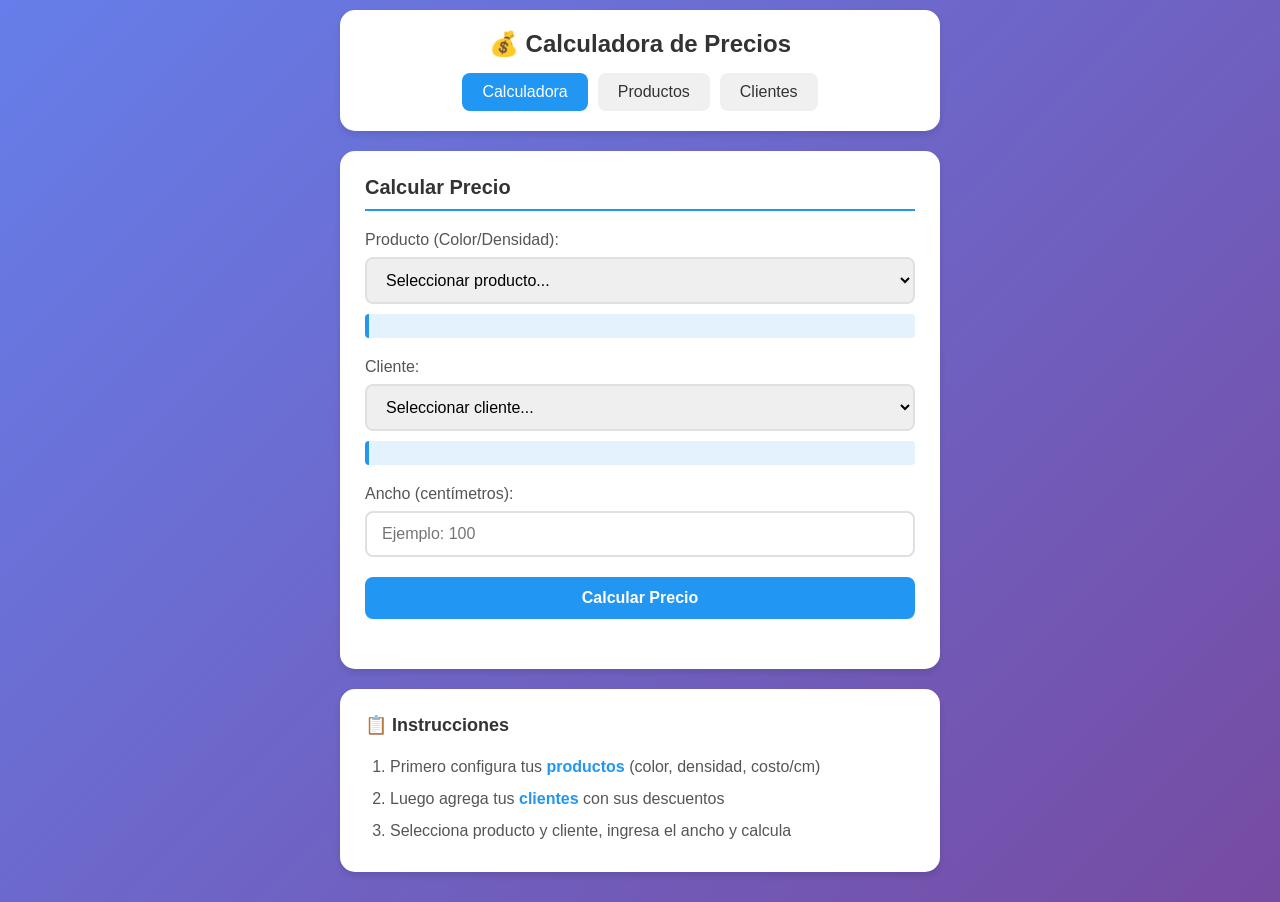
<file: index.html>
<!DOCTYPE html>
<html lang="es">
<head>
    <meta charset="UTF-8">
    <meta name="viewport" content="width=device-width, initial-scale=1.0">
    <meta name="theme-color" content="#2196F3">
    <title>Calculadora de Precios</title>
    <link rel="manifest" href="manifest.json">
    <link rel="stylesheet" href="styles.css">
</head>
<body>
    <div class="container">
        <header>
            <h1>💰 Calculadora de Precios</h1>
            <nav>
                <a href="index.html" class="active">Calculadora</a>
                <a href="productos.html">Productos</a>
                <a href="clientes.html">Clientes</a>
            </nav>
        </header>

        <main>
            <div class="card">
                <h2>Calcular Precio</h2>

                <div class="form-group">
                    <label for="producto">Producto (Color/Densidad):</label>
                    <select id="producto" class="input">
                        <option value="">Seleccionar producto...</option>
                    </select>
                    <div id="productoInfo" class="info-box"></div>
                </div>

                <div class="form-group">
                    <label for="cliente">Cliente:</label>
                    <select id="cliente" class="input">
                        <option value="">Seleccionar cliente...</option>
                    </select>
                    <div id="clienteInfo" class="info-box"></div>
                </div>

                <div class="form-group">
                    <label for="ancho">Ancho (centímetros):</label>
                    <input type="number" id="ancho" class="input" placeholder="Ejemplo: 100" min="0" step="0.01">
                </div>

                <button onclick="calcularPrecio()" class="btn btn-primary">Calcular Precio</button>

                <div id="resultado" class="resultado"></div>
            </div>

            <div class="card instrucciones">
                <h3>📋 Instrucciones</h3>
                <ol>
                    <li>Primero configura tus <a href="productos.html">productos</a> (color, densidad, costo/cm)</li>
                    <li>Luego agrega tus <a href="clientes.html">clientes</a> con sus descuentos</li>
                    <li>Selecciona producto y cliente, ingresa el ancho y calcula</li>
                </ol>
            </div>
        </main>
    </div>

    <script src="app.js"></script>
    <script>
        // Cargar listas al iniciar
        window.addEventListener('load', () => {
            cargarProductosSelect();
            cargarClientesSelect();
            registrarServiceWorker();
        });

        function cargarProductosSelect() {
            const productos = obtenerProductos();
            const select = document.getElementById('producto');
            select.innerHTML = '<option value="">Seleccionar producto...</option>';

            productos.forEach((prod, index) => {
                const option = document.createElement('option');
                option.value = index;
                option.textContent = `${prod.color} - ${prod.densidad}`;
                select.appendChild(option);
            });
        }

        function cargarClientesSelect() {
            const clientes = obtenerClientes();
            const select = document.getElementById('cliente');
            select.innerHTML = '<option value="">Seleccionar cliente...</option>';

            clientes.forEach((cli, index) => {
                const option = document.createElement('option');
                option.value = index;
                option.textContent = cli.nombre;
                select.appendChild(option);
            });
        }

        // Mostrar info del producto seleccionado
        document.getElementById('producto').addEventListener('change', function() {
            const index = this.value;
            const infoDiv = document.getElementById('productoInfo');

            if (index === '') {
                infoDiv.innerHTML = '';
                return;
            }

            const productos = obtenerProductos();
            const prod = productos[index];
            infoDiv.innerHTML = `
                <strong>Color:</strong> ${prod.color}<br>
                <strong>Densidad:</strong> ${prod.densidad}<br>
                <strong>Costo/cm:</strong> $${parseFloat(prod.costoPorCm).toFixed(2)}
            `;
        });

        // Mostrar info del cliente seleccionado
        document.getElementById('cliente').addEventListener('change', function() {
            const index = this.value;
            const infoDiv = document.getElementById('clienteInfo');

            if (index === '') {
                infoDiv.innerHTML = '';
                return;
            }

            const clientes = obtenerClientes();
            const cli = clientes[index];
            infoDiv.innerHTML = `
                <strong>Cliente:</strong> ${cli.nombre}<br>
                <strong>Descuento:</strong> ${parseFloat(cli.descuento).toFixed(1)}%
            `;
        });

        function calcularPrecio() {
            const productoIndex = document.getElementById('producto').value;
            const clienteIndex = document.getElementById('cliente').value;
            const ancho = parseFloat(document.getElementById('ancho').value);
            const resultadoDiv = document.getElementById('resultado');

            // Validaciones
            if (productoIndex === '') {
                resultadoDiv.innerHTML = '<div class="error">⚠️ Selecciona un producto</div>';
                return;
            }
            if (clienteIndex === '') {
                resultadoDiv.innerHTML = '<div class="error">⚠️ Selecciona un cliente</div>';
                return;
            }
            if (!ancho || ancho <= 0) {
                resultadoDiv.innerHTML = '<div class="error">⚠️ Ingresa un ancho válido</div>';
                return;
            }

            // Obtener datos
            const productos = obtenerProductos();
            const clientes = obtenerClientes();
            const producto = productos[productoIndex];
            const cliente = clientes[clienteIndex];

            // Calcular precio
            const costoPorCm = parseFloat(producto.costoPorCm);
            const descuento = parseFloat(cliente.descuento) / 100;
            const precioBase = ancho * costoPorCm;
            const precioFinal = precioBase * (1 - descuento);
            const montoDescuento = precioBase - precioFinal;

            // Mostrar resultado
            resultadoDiv.innerHTML = `
                <div class="success">
                    <h3>✅ Precio Calculado</h3>
                    <div class="detalle">
                        <p><strong>Producto:</strong> ${producto.color} - ${producto.densidad}</p>
                        <p><strong>Cliente:</strong> ${cliente.nombre}</p>
                        <p><strong>Ancho:</strong> ${ancho} cm</p>
                        <hr>
                        <p><strong>Precio base:</strong> $${precioBase.toFixed(2)}</p>
                        <p><strong>Descuento (${cliente.descuento}%):</strong> -$${montoDescuento.toFixed(2)}</p>
                        <hr>
                        <p class="precio-final">💵 <strong>PRECIO FINAL:</strong> $${precioFinal.toFixed(2)}</p>
                    </div>
                </div>
            `;
        }

        function registrarServiceWorker() {
            if ('serviceWorker' in navigator && location.protocol === 'https:') {
                navigator.serviceWorker.register('service-worker.js')
                    .then(() => console.log('Service Worker registrado'))
                    .catch(err => console.log('Error al registrar Service Worker:', err));
            } else {
                console.log('App cargada correctamente');
            }
        }
    </script>
</body>
</html>
</file>
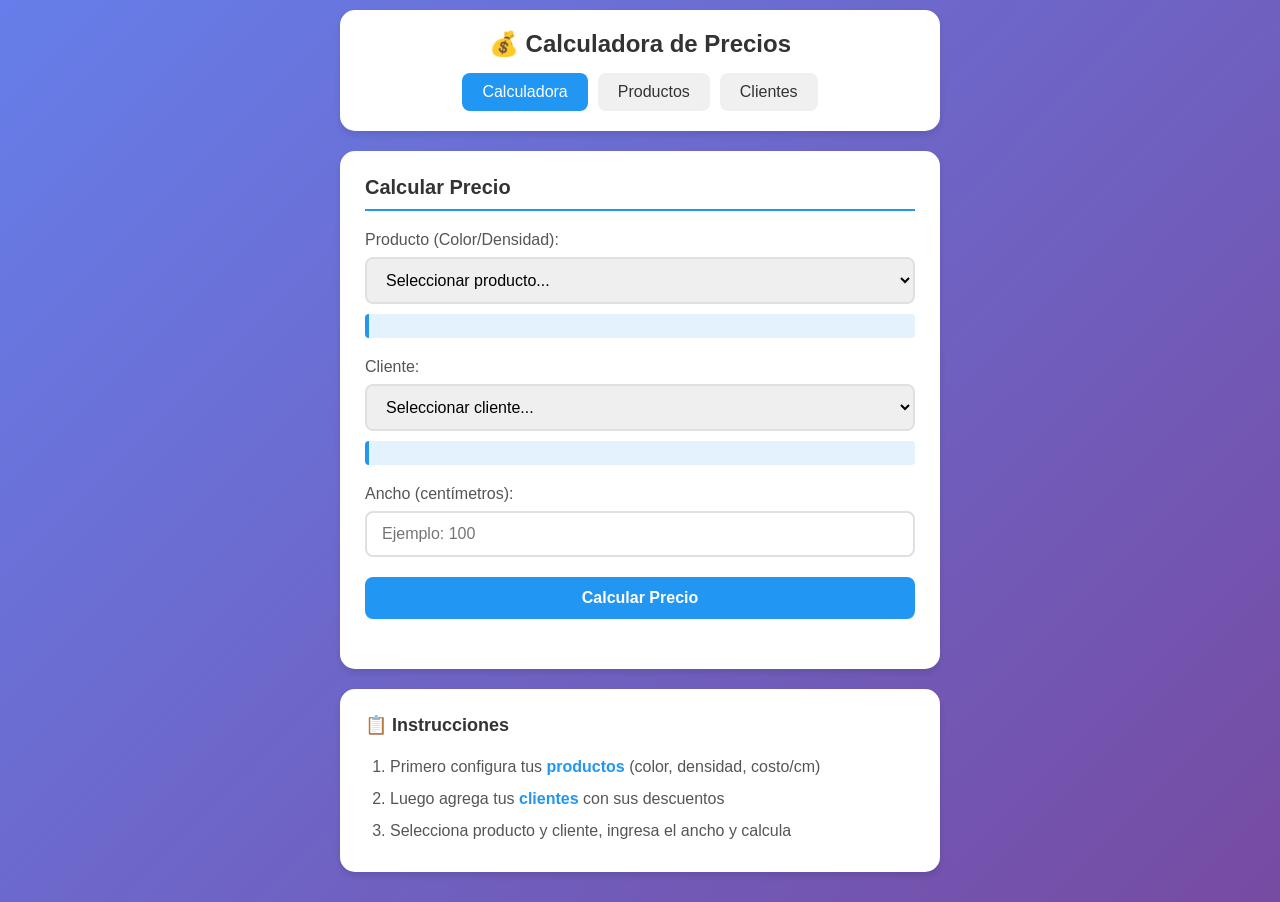
<file: calculadora-precios/index.html>
<!DOCTYPE html>
<html lang="es">
<head>
    <meta charset="UTF-8">
    <meta name="viewport" content="width=device-width, initial-scale=1.0">
    <meta name="theme-color" content="#2196F3">
    <title>Calculadora de Precios</title>
    <link rel="manifest" href="/manifest.json">
    <link rel="stylesheet" href="styles.css">
</head>
<body>
    <div class="container">
        <header>
            <h1>💰 Calculadora de Precios</h1>
            <nav>
                <a href="index.html" class="active">Calculadora</a>
                <a href="productos.html">Productos</a>
                <a href="clientes.html">Clientes</a>
            </nav>
        </header>

        <main>
            <div class="card">
                <h2>Calcular Precio</h2>

                <div class="form-group">
                    <label for="producto">Producto (Color/Densidad):</label>
                    <select id="producto" class="input">
                        <option value="">Seleccionar producto...</option>
                    </select>
                    <div id="productoInfo" class="info-box"></div>
                </div>

                <div class="form-group">
                    <label for="cliente">Cliente:</label>
                    <select id="cliente" class="input">
                        <option value="">Seleccionar cliente...</option>
                    </select>
                    <div id="clienteInfo" class="info-box"></div>
                </div>

                <div class="form-group">
                    <label for="ancho">Ancho (centímetros):</label>
                    <input type="number" id="ancho" class="input" placeholder="Ejemplo: 100" min="0" step="0.01">
                </div>

                <button onclick="calcularPrecio()" class="btn btn-primary">Calcular Precio</button>

                <div id="resultado" class="resultado"></div>
            </div>

            <div class="card instrucciones">
                <h3>📋 Instrucciones</h3>
                <ol>
                    <li>Primero configura tus <a href="productos.html">productos</a> (color, densidad, costo/cm)</li>
                    <li>Luego agrega tus <a href="clientes.html">clientes</a> con sus descuentos</li>
                    <li>Selecciona producto y cliente, ingresa el ancho y calcula</li>
                </ol>
            </div>
        </main>
    </div>

    <script src="app.js"></script>
    <script>
        // Cargar listas al iniciar
        window.addEventListener('load', () => {
            cargarProductosSelect();
            cargarClientesSelect();
            registrarServiceWorker();
        });

        function cargarProductosSelect() {
            const productos = obtenerProductos();
            const select = document.getElementById('producto');
            select.innerHTML = '<option value="">Seleccionar producto...</option>';

            productos.forEach((prod, index) => {
                const option = document.createElement('option');
                option.value = index;
                option.textContent = `${prod.color} - ${prod.densidad}`;
                select.appendChild(option);
            });
        }

        function cargarClientesSelect() {
            const clientes = obtenerClientes();
            const select = document.getElementById('cliente');
            select.innerHTML = '<option value="">Seleccionar cliente...</option>';

            clientes.forEach((cli, index) => {
                const option = document.createElement('option');
                option.value = index;
                option.textContent = cli.nombre;
                select.appendChild(option);
            });
        }

        // Mostrar info del producto seleccionado
        document.getElementById('producto').addEventListener('change', function() {
            const index = this.value;
            const infoDiv = document.getElementById('productoInfo');

            if (index === '') {
                infoDiv.innerHTML = '';
                return;
            }

            const productos = obtenerProductos();
            const prod = productos[index];
            infoDiv.innerHTML = `
                <strong>Color:</strong> ${prod.color}<br>
                <strong>Densidad:</strong> ${prod.densidad}<br>
                <strong>Costo/cm:</strong> $${parseFloat(prod.costoPorCm).toFixed(2)}
            `;
        });

        // Mostrar info del cliente seleccionado
        document.getElementById('cliente').addEventListener('change', function() {
            const index = this.value;
            const infoDiv = document.getElementById('clienteInfo');

            if (index === '') {
                infoDiv.innerHTML = '';
                return;
            }

            const clientes = obtenerClientes();
            const cli = clientes[index];
            infoDiv.innerHTML = `
                <strong>Cliente:</strong> ${cli.nombre}<br>
                <strong>Descuento:</strong> ${parseFloat(cli.descuento).toFixed(1)}%
            `;
        });

        function calcularPrecio() {
            const productoIndex = document.getElementById('producto').value;
            const clienteIndex = document.getElementById('cliente').value;
            const ancho = parseFloat(document.getElementById('ancho').value);
            const resultadoDiv = document.getElementById('resultado');

            // Validaciones
            if (productoIndex === '') {
                resultadoDiv.innerHTML = '<div class="error">⚠️ Selecciona un producto</div>';
                return;
            }
            if (clienteIndex === '') {
                resultadoDiv.innerHTML = '<div class="error">⚠️ Selecciona un cliente</div>';
                return;
            }
            if (!ancho || ancho <= 0) {
                resultadoDiv.innerHTML = '<div class="error">⚠️ Ingresa un ancho válido</div>';
                return;
            }

            // Obtener datos
            const productos = obtenerProductos();
            const clientes = obtenerClientes();
            const producto = productos[productoIndex];
            const cliente = clientes[clienteIndex];

            // Calcular precio
            const costoPorCm = parseFloat(producto.costoPorCm);
            const descuento = parseFloat(cliente.descuento) / 100;
            const precioBase = ancho * costoPorCm;
            const precioFinal = precioBase * (1 - descuento);
            const montoDescuento = precioBase - precioFinal;

            // Mostrar resultado
            resultadoDiv.innerHTML = `
                <div class="success">
                    <h3>✅ Precio Calculado</h3>
                    <div class="detalle">
                        <p><strong>Producto:</strong> ${producto.color} - ${producto.densidad}</p>
                        <p><strong>Cliente:</strong> ${cliente.nombre}</p>
                        <p><strong>Ancho:</strong> ${ancho} cm</p>
                        <hr>
                        <p><strong>Precio base:</strong> $${precioBase.toFixed(2)}</p>
                        <p><strong>Descuento (${cliente.descuento}%):</strong> -$${montoDescuento.toFixed(2)}</p>
                        <hr>
                        <p class="precio-final">💵 <strong>PRECIO FINAL:</strong> $${precioFinal.toFixed(2)}</p>
                    </div>
                </div>
            `;
        }

        function registrarServiceWorker() {
            if ('serviceWorker' in navigator && location.protocol === 'https:') {
                navigator.serviceWorker.register('/service-worker.js')
                    .then(() => console.log('Service Worker registrado'))
                    .catch(err => console.log('Error al registrar Service Worker:', err));
            } else {
                console.log('App cargada correctamente');
            }
        }
    </script>
</body>
</html>
</file>
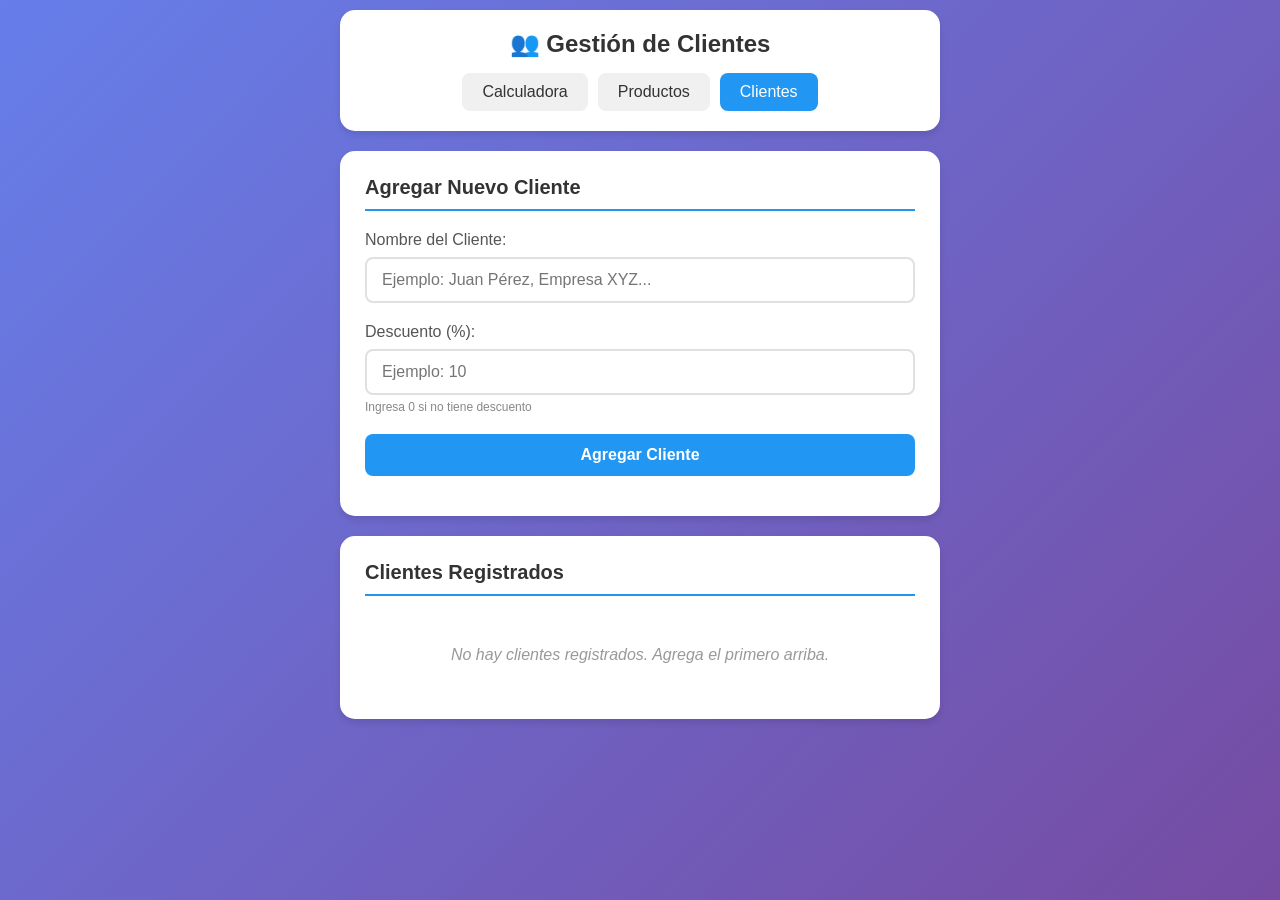
<file: clientes.html>
<!DOCTYPE html>
<html lang="es">
<head>
    <meta charset="UTF-8">
    <meta name="viewport" content="width=device-width, initial-scale=1.0">
    <meta name="theme-color" content="#2196F3">
    <title>Clientes - Calculadora de Precios</title>
    <link rel="manifest" href="manifest.json">
    <link rel="stylesheet" href="styles.css">
</head>
<body>
    <div class="container">
        <header>
            <h1>👥 Gestión de Clientes</h1>
            <nav>
                <a href="index.html">Calculadora</a>
                <a href="productos.html">Productos</a>
                <a href="clientes.html" class="active">Clientes</a>
            </nav>
        </header>

        <main>
            <div class="card">
                <h2>Agregar Nuevo Cliente</h2>

                <div class="form-group">
                    <label for="nombre">Nombre del Cliente:</label>
                    <input type="text" id="nombre" class="input" placeholder="Ejemplo: Juan Pérez, Empresa XYZ...">
                </div>

                <div class="form-group">
                    <label for="descuento">Descuento (%):</label>
                    <input type="number" id="descuento" class="input" placeholder="Ejemplo: 10" min="0" max="100" step="0.1">
                    <small>Ingresa 0 si no tiene descuento</small>
                </div>

                <button onclick="agregarCliente()" class="btn btn-primary">Agregar Cliente</button>
                <div id="mensaje"></div>
            </div>

            <div class="card">
                <h2>Clientes Registrados</h2>
                <div id="listaClientes"></div>
            </div>
        </main>
    </div>

    <script src="app.js"></script>
    <script>
        window.addEventListener('load', mostrarClientes);

        function agregarCliente() {
            const nombre = document.getElementById('nombre').value.trim();
            const descuento = document.getElementById('descuento').value;
            const mensajeDiv = document.getElementById('mensaje');

            // Validaciones
            if (!nombre) {
                mensajeDiv.innerHTML = '<div class="error">⚠️ Ingresa el nombre del cliente</div>';
                return;
            }
            if (descuento === '' || parseFloat(descuento) < 0 || parseFloat(descuento) > 100) {
                mensajeDiv.innerHTML = '<div class="error">⚠️ Ingresa un descuento válido (0-100)</div>';
                return;
            }

            // Guardar cliente
            const clientes = obtenerClientes();
            clientes.push({
                nombre: nombre,
                descuento: descuento
            });
            guardarClientes(clientes);

            // Limpiar formulario
            document.getElementById('nombre').value = '';
            document.getElementById('descuento').value = '';

            mensajeDiv.innerHTML = '<div class="success">✅ Cliente agregado exitosamente</div>';
            setTimeout(() => mensajeDiv.innerHTML = '', 3000);

            mostrarClientes();
        }

        function mostrarClientes() {
            const clientes = obtenerClientes();
            const lista = document.getElementById('listaClientes');

            if (clientes.length === 0) {
                lista.innerHTML = '<p class="empty">No hay clientes registrados. Agrega el primero arriba.</p>';
                return;
            }

            let html = '<div class="tabla">';
            clientes.forEach((cli, index) => {
                html += `
                    <div class="tabla-item">
                        <div class="tabla-info">
                            <strong>${cli.nombre}</strong><br>
                            <span class="descuento">Descuento: ${parseFloat(cli.descuento).toFixed(1)}%</span>
                        </div>
                        <button onclick="eliminarCliente(${index})" class="btn btn-danger btn-small">Eliminar</button>
                    </div>
                `;
            });
            html += '</div>';
            lista.innerHTML = html;
        }

        function eliminarCliente(index) {
            if (confirm('¿Estás seguro de eliminar este cliente?')) {
                const clientes = obtenerClientes();
                clientes.splice(index, 1);
                guardarClientes(clientes);
                mostrarClientes();
            }
        }
    </script>
</body>
</html>
</file>
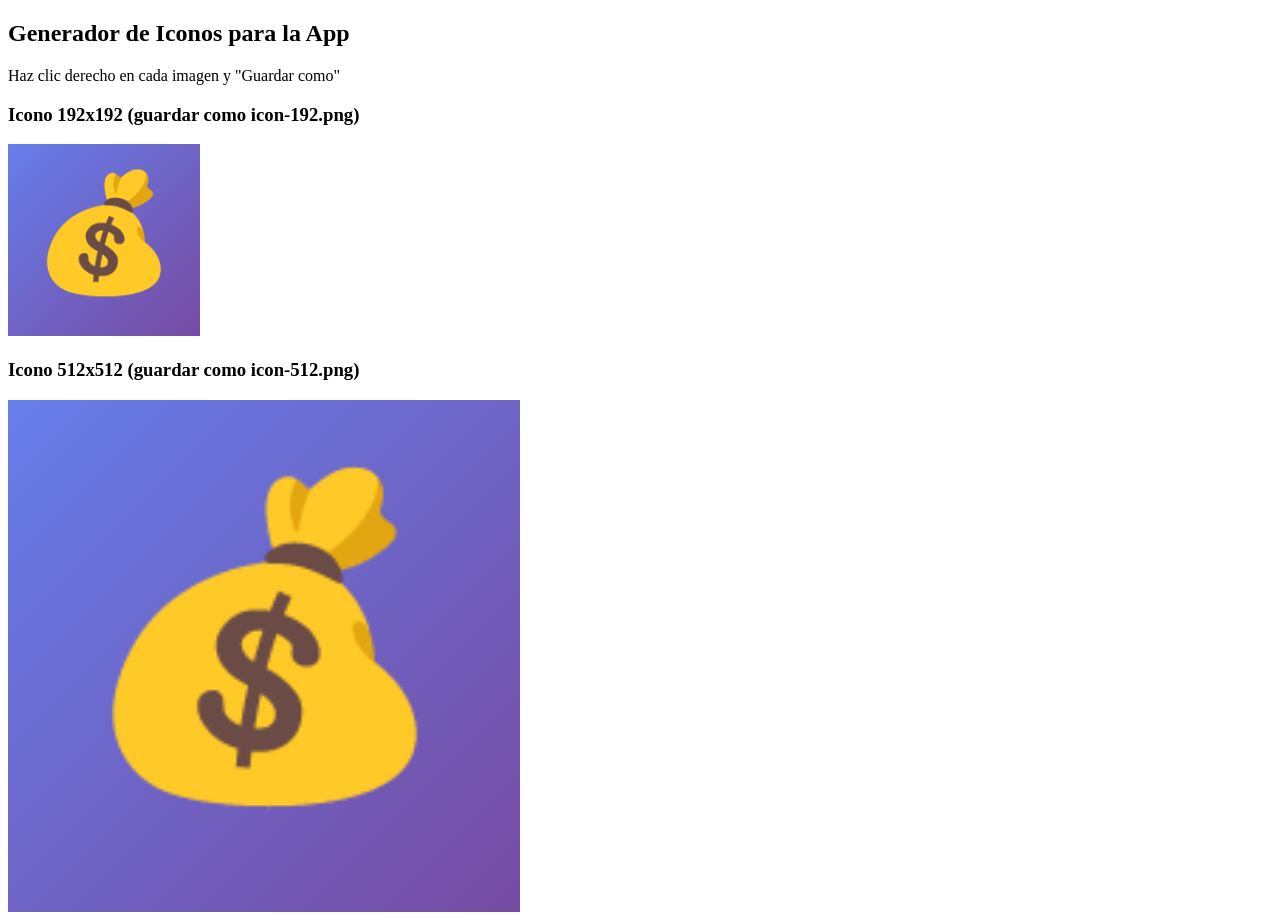
<file: crear-iconos.html>
<!DOCTYPE html>
<html>
<head>
    <title>Generar Iconos</title>
</head>
<body>
    <h2>Generador de Iconos para la App</h2>
    <p>Haz clic derecho en cada imagen y "Guardar como"</p>
    
    <h3>Icono 192x192 (guardar como icon-192.png)</h3>
    <canvas id="icon192" width="192" height="192"></canvas>
    
    <h3>Icono 512x512 (guardar como icon-512.png)</h3>
    <canvas id="icon512" width="512" height="512"></canvas>

    <script>
        function crearIcono(canvasId, size) {
            const canvas = document.getElementById(canvasId);
            const ctx = canvas.getContext('2d');
            
            // Fondo con gradiente
            const gradient = ctx.createLinearGradient(0, 0, size, size);
            gradient.addColorStop(0, '#667eea');
            gradient.addColorStop(1, '#764ba2');
            ctx.fillStyle = gradient;
            ctx.fillRect(0, 0, size, size);
            
            // Símbolo de calculadora
            ctx.fillStyle = 'white';
            ctx.font = `bold ${size * 0.6}px Arial`;
            ctx.textAlign = 'center';
            ctx.textBaseline = 'middle';
            ctx.fillText('💰', size / 2, size / 2);
        }
        
        crearIcono('icon192', 192);
        crearIcono('icon512', 512);
        
        // Convertir a imágenes descargables
        document.getElementById('icon192').addEventListener('click', function() {
            const link = document.createElement('a');
            link.download = 'icon-192.png';
            link.href = this.toDataURL();
            link.click();
        });
        
        document.getElementById('icon512').addEventListener('click', function() {
            const link = document.createElement('a');
            link.download = 'icon-512.png';
            link.href = this.toDataURL();
            link.click();
        });
    </script>
</body>
</html>
</file>
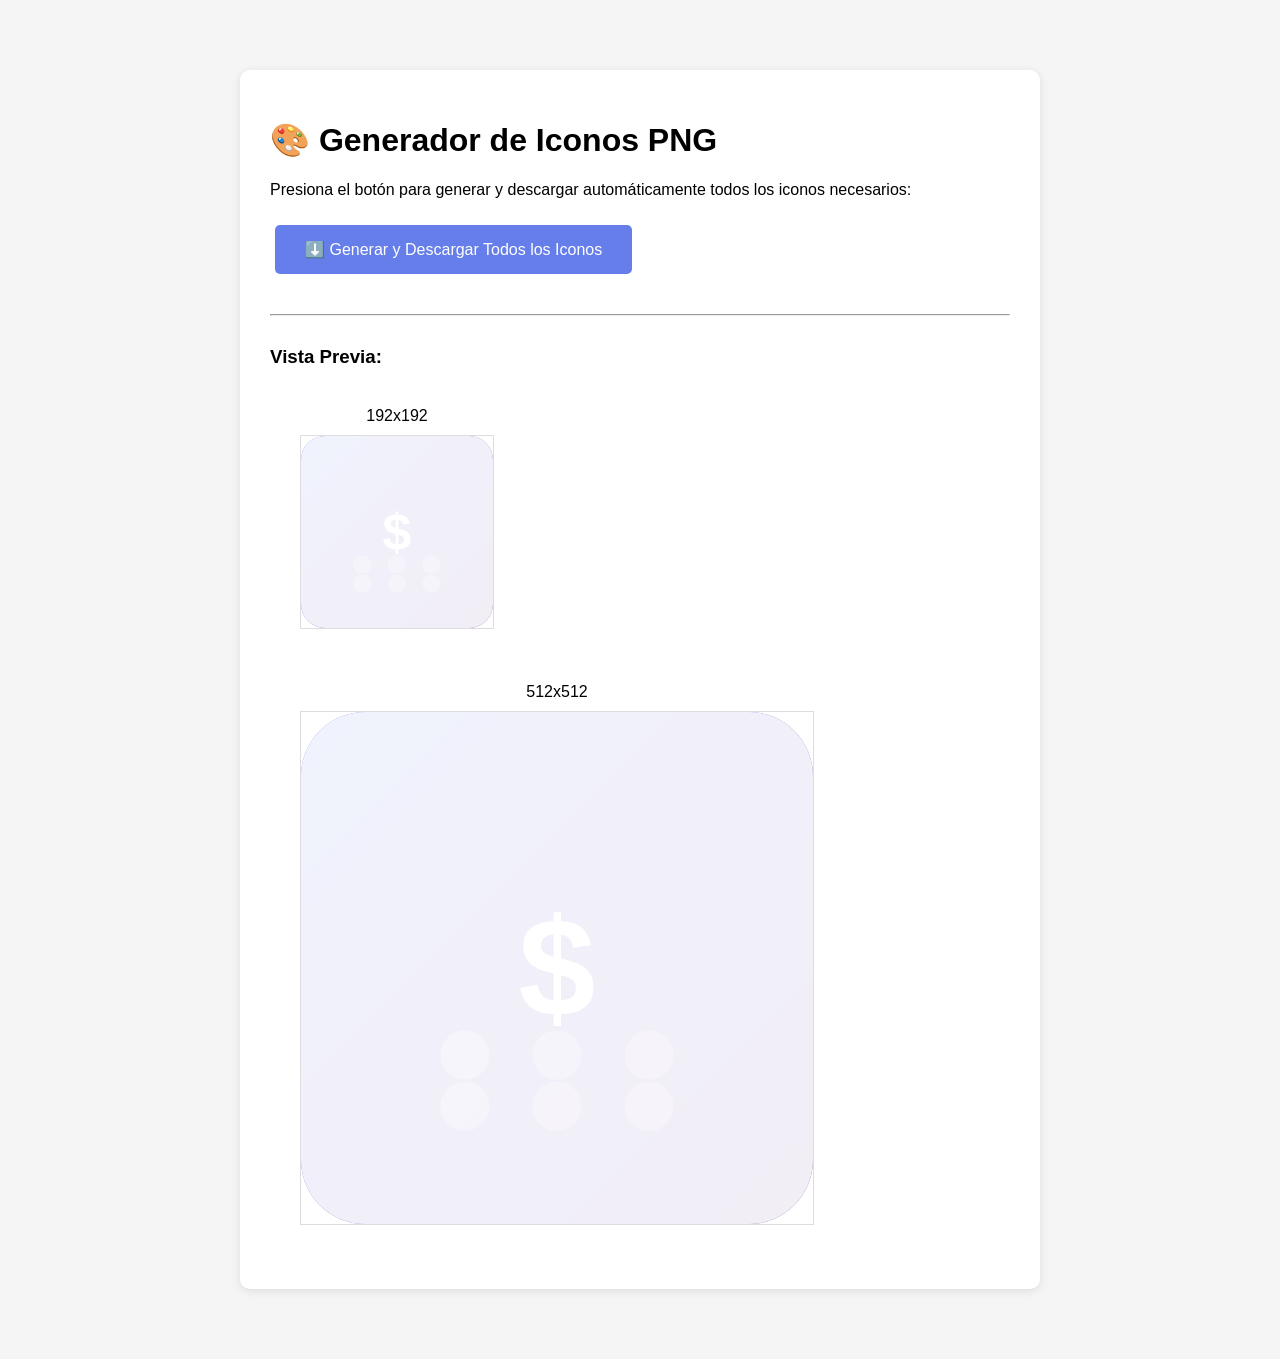
<file: generar-iconos.html>
<!DOCTYPE html>
<html lang="es">
<head>
    <meta charset="UTF-8">
    <meta name="viewport" content="width=device-width, initial-scale=1.0">
    <title>Generar Iconos PNG</title>
    <style>
        body {
            font-family: Arial, sans-serif;
            max-width: 800px;
            margin: 50px auto;
            padding: 20px;
            background: #f5f5f5;
        }
        .container {
            background: white;
            padding: 30px;
            border-radius: 10px;
            box-shadow: 0 2px 10px rgba(0,0,0,0.1);
        }
        button {
            background: #667eea;
            color: white;
            border: none;
            padding: 15px 30px;
            font-size: 16px;
            border-radius: 5px;
            cursor: pointer;
            margin: 10px 5px;
        }
        button:hover {
            background: #764ba2;
        }
        .preview {
            display: inline-block;
            margin: 20px;
            text-align: center;
        }
        canvas {
            border: 1px solid #ddd;
            margin: 10px;
        }
        .success {
            background: #4caf50;
            color: white;
            padding: 15px;
            border-radius: 5px;
            margin: 20px 0;
            display: none;
        }
    </style>
</head>
<body>
    <div class="container">
        <h1>🎨 Generador de Iconos PNG</h1>
        <p>Presiona el botón para generar y descargar automáticamente todos los iconos necesarios:</p>

        <button onclick="generarYDescargarTodo()">⬇️ Generar y Descargar Todos los Iconos</button>

        <div id="success" class="success">
            ✅ ¡Iconos generados y descargados correctamente!<br>
            Revisa tu carpeta de Descargas.
        </div>

        <hr style="margin: 30px 0;">

        <h3>Vista Previa:</h3>
        <div class="preview">
            <div>192x192</div>
            <canvas id="icon192" width="192" height="192"></canvas>
        </div>
        <div class="preview">
            <div>512x512</div>
            <canvas id="icon512" width="512" height="512"></canvas>
        </div>
    </div>

    <script>
        function crearIcono(canvasId, size) {
            const canvas = document.getElementById(canvasId);
            const ctx = canvas.getContext('2d');

            // Fondo con gradiente
            const gradient = ctx.createLinearGradient(0, 0, size, size);
            gradient.addColorStop(0, '#667eea');
            gradient.addColorStop(1, '#764ba2');
            ctx.fillStyle = gradient;
            ctx.fillRect(0, 0, size, size);

            // Bordes redondeados (simulado con recorte)
            ctx.globalCompositeOperation = 'destination-in';
            ctx.beginPath();
            ctx.roundRect(0, 0, size, size, size * 0.125);
            ctx.fill();
            ctx.globalCompositeOperation = 'source-over';

            // Símbolo de calculadora - Pantalla
            ctx.fillStyle = 'rgba(255, 255, 255, 0.9)';
            const pantallaWidth = size * 0.47;
            const pantallaHeight = size * 0.12;
            const pantallaX = (size - pantallaWidth) / 2;
            const pantallaY = size * 0.2;
            ctx.roundRect(pantallaX, pantallaY, pantallaWidth, pantallaHeight, size * 0.015);
            ctx.fill();

            // Símbolo de dinero
            ctx.fillStyle = 'white';
            ctx.font = `bold ${size * 0.27}px Arial, sans-serif`;
            ctx.textAlign = 'center';
            ctx.textBaseline = 'middle';
            ctx.fillText('$', size / 2, size * 0.52);

            // Botones de calculadora
            const botonRadius = size * 0.048;
            const botonY1 = size * 0.67;
            const botonY2 = size * 0.77;

            ctx.fillStyle = 'rgba(255, 255, 255, 0.3)';

            // Fila 1
            ctx.beginPath();
            ctx.arc(size * 0.32, botonY1, botonRadius, 0, Math.PI * 2);
            ctx.fill();

            ctx.beginPath();
            ctx.arc(size * 0.5, botonY1, botonRadius, 0, Math.PI * 2);
            ctx.fill();

            ctx.beginPath();
            ctx.arc(size * 0.68, botonY1, botonRadius, 0, Math.PI * 2);
            ctx.fill();

            // Fila 2
            ctx.beginPath();
            ctx.arc(size * 0.32, botonY2, botonRadius, 0, Math.PI * 2);
            ctx.fill();

            ctx.beginPath();
            ctx.arc(size * 0.5, botonY2, botonRadius, 0, Math.PI * 2);
            ctx.fill();

            ctx.beginPath();
            ctx.arc(size * 0.68, botonY2, botonRadius, 0, Math.PI * 2);
            ctx.fill();

            return canvas;
        }

        // Polyfill para roundRect si no existe
        if (!CanvasRenderingContext2D.prototype.roundRect) {
            CanvasRenderingContext2D.prototype.roundRect = function(x, y, width, height, radius) {
                this.beginPath();
                this.moveTo(x + radius, y);
                this.lineTo(x + width - radius, y);
                this.quadraticCurveTo(x + width, y, x + width, y + radius);
                this.lineTo(x + width, y + height - radius);
                this.quadraticCurveTo(x + width, y + height, x + width - radius, y + height);
                this.lineTo(x + radius, y + height);
                this.quadraticCurveTo(x, y + height, x, y + height - radius);
                this.lineTo(x, y + radius);
                this.quadraticCurveTo(x, y, x + radius, y);
                this.closePath();
            };
        }

        function descargarIcono(canvas, nombre) {
            return new Promise((resolve) => {
                canvas.toBlob((blob) => {
                    const url = URL.createObjectURL(blob);
                    const link = document.createElement('a');
                    link.download = nombre;
                    link.href = url;
                    link.click();
                    URL.revokeObjectURL(url);
                    setTimeout(resolve, 500); // Esperar entre descargas
                });
            });
        }

        async function generarYDescargarTodo() {
            // Generar iconos
            const canvas192 = crearIcono('icon192', 192);
            const canvas512 = crearIcono('icon512', 512);

            // Descargar ambos
            await descargarIcono(canvas192, 'icon-192.png');
            await descargarIcono(canvas512, 'icon-512.png');

            // Mostrar mensaje de éxito
            document.getElementById('success').style.display = 'block';

            setTimeout(() => {
                document.getElementById('success').style.display = 'none';
            }, 5000);
        }

        // Generar vista previa al cargar
        window.addEventListener('load', () => {
            crearIcono('icon192', 192);
            crearIcono('icon512', 512);
        });
    </script>
</body>
</html>
</file>
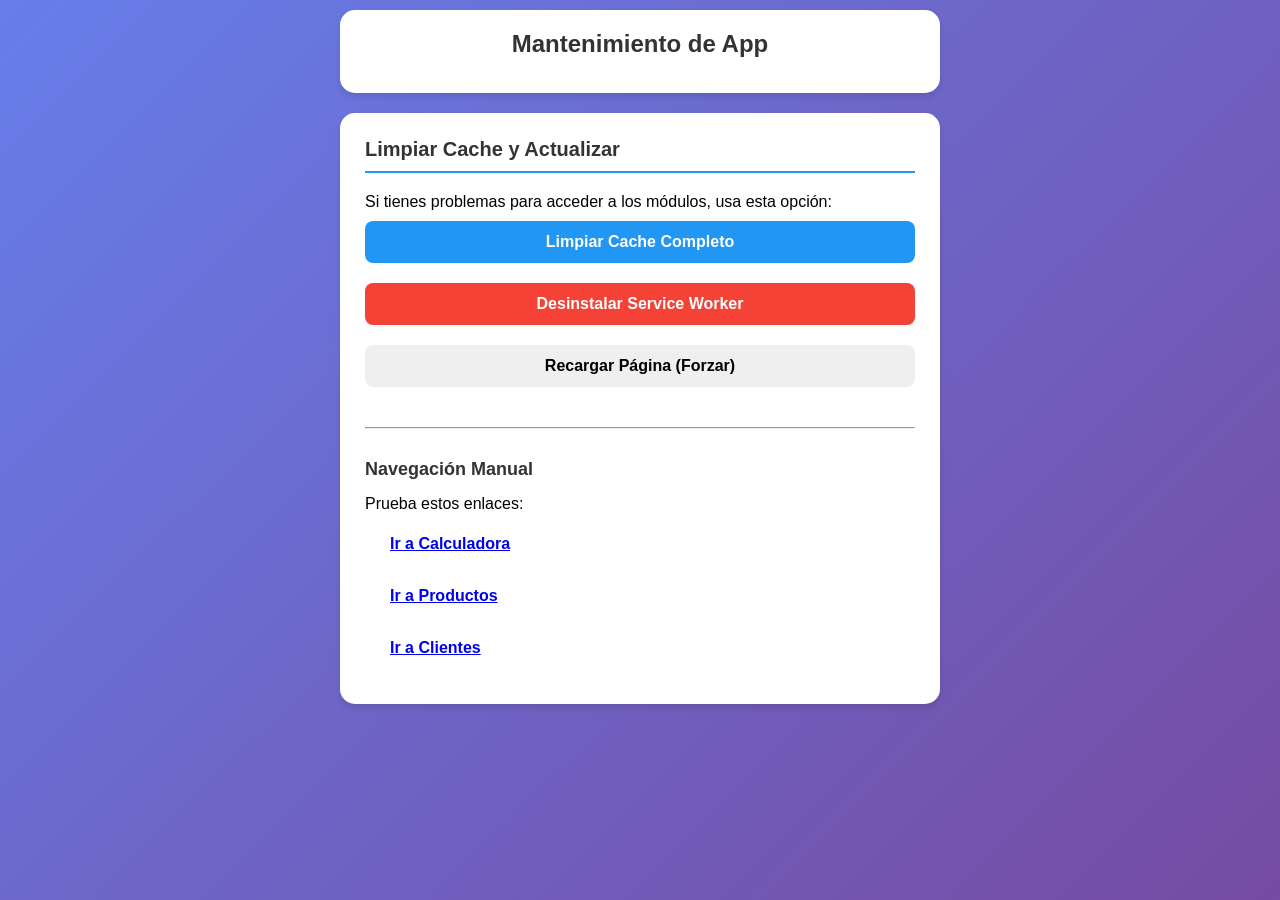
<file: limpiar-cache.html>
<!DOCTYPE html>
<html lang="es">
<head>
    <meta charset="UTF-8">
    <meta name="viewport" content="width=device-width, initial-scale=1.0">
    <title>Limpiar Cache</title>
    <link rel="stylesheet" href="styles.css">
</head>
<body>
    <div class="container">
        <header>
            <h1>Mantenimiento de App</h1>
        </header>

        <main>
            <div class="card">
                <h2>Limpiar Cache y Actualizar</h2>
                <p>Si tienes problemas para acceder a los módulos, usa esta opción:</p>

                <button onclick="limpiarTodo()" class="btn btn-primary" style="width: 100%; margin: 10px 0;">
                    Limpiar Cache Completo
                </button>

                <button onclick="desinstalarServiceWorker()" class="btn btn-danger" style="width: 100%; margin: 10px 0;">
                    Desinstalar Service Worker
                </button>

                <button onclick="location.reload(true)" class="btn" style="width: 100%; margin: 10px 0;">
                    Recargar Página (Forzar)
                </button>

                <div id="resultado" style="margin-top: 20px;"></div>

                <hr style="margin: 30px 0;">

                <h3>Navegación Manual</h3>
                <p>Prueba estos enlaces:</p>
                <a href="index.html" class="btn" style="display: block; margin: 10px 0;">Ir a Calculadora</a>
                <a href="productos.html" class="btn" style="display: block; margin: 10px 0;">Ir a Productos</a>
                <a href="clientes.html" class="btn" style="display: block; margin: 10px 0;">Ir a Clientes</a>
            </div>
        </main>
    </div>

    <script>
        async function limpiarTodo() {
            const resultadoDiv = document.getElementById('resultado');
            resultadoDiv.innerHTML = '<p>Limpiando...</p>';

            try {
                // Verificar si Cache API está disponible
                if (typeof caches === 'undefined') {
                    resultadoDiv.innerHTML = `
                        <div class="success">
                            <p>✅ No hay caché que limpiar (modo HTTP)</p>
                            <p>La aplicación está funcionando correctamente sin Service Worker.</p>
                            <p><strong>Recarga la página si tienes problemas.</strong></p>
                        </div>
                    `;
                    return;
                }

                // Limpiar todos los caches
                const cacheNames = await caches.keys();
                await Promise.all(cacheNames.map(name => caches.delete(name)));

                resultadoDiv.innerHTML = `
                    <div class="success">
                        <p>Cache limpiado exitosamente!</p>
                        <p>Se eliminaron ${cacheNames.length} caches.</p>
                        <p><strong>Presiona el botón de recargar abajo.</strong></p>
                    </div>
                `;
            } catch (error) {
                resultadoDiv.innerHTML = `
                    <div class="error">
                        <p>Error: ${error.message}</p>
                        <p>Intenta recargar la página manualmente.</p>
                    </div>
                `;
            }
        }

        async function desinstalarServiceWorker() {
            const resultadoDiv = document.getElementById('resultado');
            resultadoDiv.innerHTML = '<p>Verificando Service Workers...</p>';

            try {
                if ('serviceWorker' in navigator) {
                    const registrations = await navigator.serviceWorker.getRegistrations();

                    if (registrations.length === 0) {
                        resultadoDiv.innerHTML = `
                            <div class="success">
                                <p>✅ No hay Service Workers instalados</p>
                                <p>La aplicación funciona correctamente en modo HTTP.</p>
                            </div>
                        `;
                        return;
                    }

                    for (let registration of registrations) {
                        await registration.unregister();
                    }

                    resultadoDiv.innerHTML = `
                        <div class="success">
                            <p>Service Worker desinstalado!</p>
                            <p>Se desinstalaron ${registrations.length} registros.</p>
                            <p><strong>Ahora recarga la página.</strong></p>
                        </div>
                    `;
                } else {
                    resultadoDiv.innerHTML = '<div class="success"><p>✅ Service Worker no está disponible (modo HTTP)</p><p>La aplicación funciona normalmente.</p></div>';
                }
            } catch (error) {
                resultadoDiv.innerHTML = `
                    <div class="error">
                        <p>Error: ${error.message}</p>
                        <p>No te preocupes, la app funciona sin Service Worker.</p>
                    </div>
                `;
            }
        }
    </script>
</body>
</html>
</file>
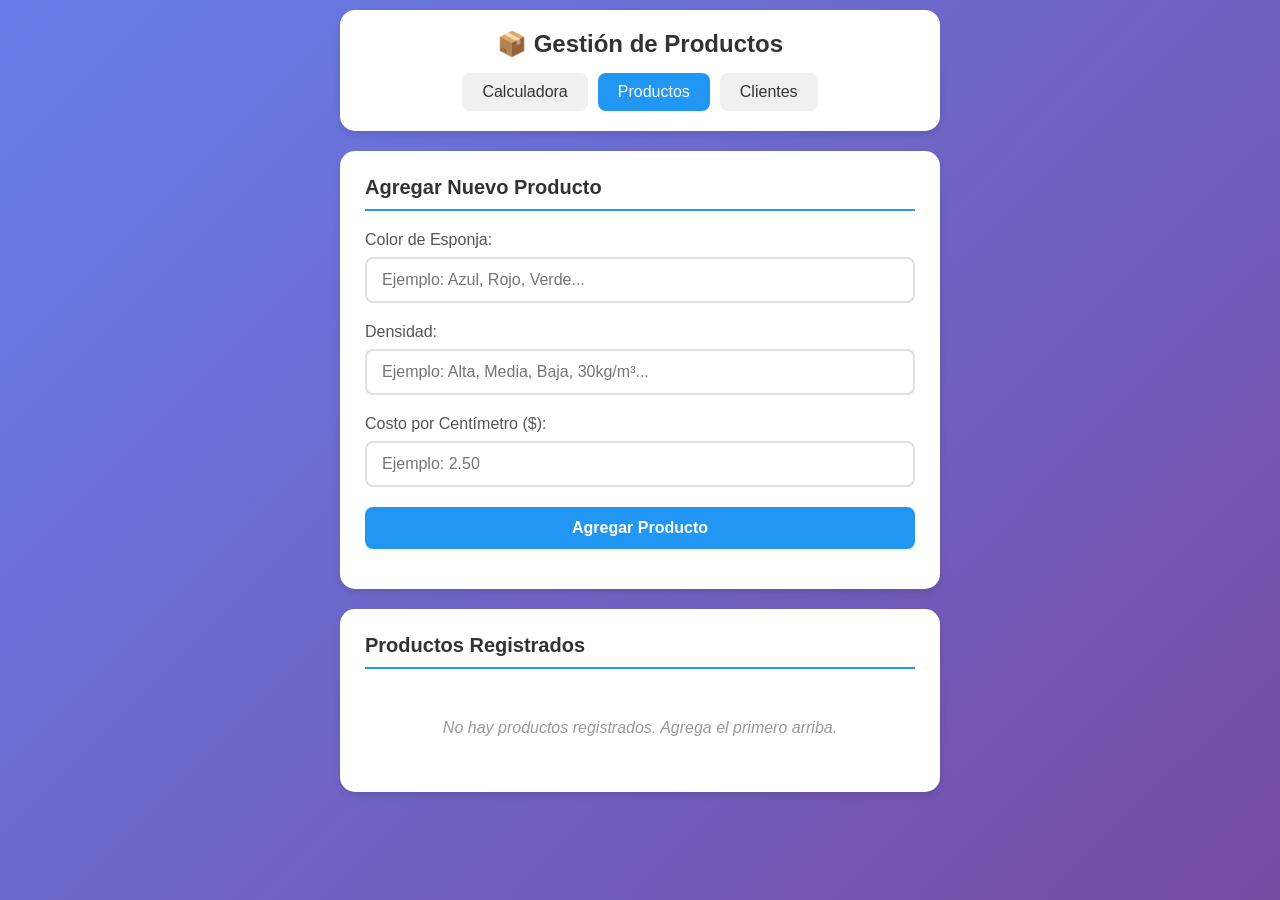
<file: productos.html>
<!DOCTYPE html>
<html lang="es">
<head>
    <meta charset="UTF-8">
    <meta name="viewport" content="width=device-width, initial-scale=1.0">
    <meta name="theme-color" content="#2196F3">
    <title>Productos - Calculadora de Precios</title>
    <link rel="manifest" href="manifest.json">
    <link rel="stylesheet" href="styles.css">
</head>
<body>
    <div class="container">
        <header>
            <h1>📦 Gestión de Productos</h1>
            <nav>
                <a href="index.html">Calculadora</a>
                <a href="productos.html" class="active">Productos</a>
                <a href="clientes.html">Clientes</a>
            </nav>
        </header>

        <main>
            <div class="card">
                <h2>Agregar Nuevo Producto</h2>

                <div class="form-group">
                    <label for="color">Color de Esponja:</label>
                    <input type="text" id="color" class="input" placeholder="Ejemplo: Azul, Rojo, Verde...">
                </div>

                <div class="form-group">
                    <label for="densidad">Densidad:</label>
                    <input type="text" id="densidad" class="input" placeholder="Ejemplo: Alta, Media, Baja, 30kg/m³...">
                </div>

                <div class="form-group">
                    <label for="costoPorCm">Costo por Centímetro ($):</label>
                    <input type="number" id="costoPorCm" class="input" placeholder="Ejemplo: 2.50" min="0" step="0.01">
                </div>

                <button onclick="agregarProducto()" class="btn btn-primary">Agregar Producto</button>
                <div id="mensaje"></div>
            </div>

            <div class="card">
                <h2>Productos Registrados</h2>
                <div id="listaProductos"></div>
            </div>
        </main>
    </div>

    <script src="app.js"></script>
    <script>
        window.addEventListener('load', mostrarProductos);

        function agregarProducto() {
            const color = document.getElementById('color').value.trim();
            const densidad = document.getElementById('densidad').value.trim();
            const costoPorCm = document.getElementById('costoPorCm').value;
            const mensajeDiv = document.getElementById('mensaje');

            // Validaciones
            if (!color) {
                mensajeDiv.innerHTML = '<div class="error">⚠️ Ingresa el color</div>';
                return;
            }
            if (!densidad) {
                mensajeDiv.innerHTML = '<div class="error">⚠️ Ingresa la densidad</div>';
                return;
            }
            if (!costoPorCm || parseFloat(costoPorCm) <= 0) {
                mensajeDiv.innerHTML = '<div class="error">⚠️ Ingresa un costo válido</div>';
                return;
            }

            // Guardar producto
            const productos = obtenerProductos();
            productos.push({
                color: color,
                densidad: densidad,
                costoPorCm: costoPorCm
            });
            guardarProductos(productos);

            // Limpiar formulario
            document.getElementById('color').value = '';
            document.getElementById('densidad').value = '';
            document.getElementById('costoPorCm').value = '';

            mensajeDiv.innerHTML = '<div class="success">✅ Producto agregado exitosamente</div>';
            setTimeout(() => mensajeDiv.innerHTML = '', 3000);

            mostrarProductos();
        }

        function mostrarProductos() {
            const productos = obtenerProductos();
            const lista = document.getElementById('listaProductos');

            if (productos.length === 0) {
                lista.innerHTML = '<p class="empty">No hay productos registrados. Agrega el primero arriba.</p>';
                return;
            }

            let html = '<div class="tabla">';
            productos.forEach((prod, index) => {
                html += `
                    <div class="tabla-item">
                        <div class="tabla-info">
                            <strong>${prod.color} - ${prod.densidad}</strong><br>
                            <span class="precio">$${parseFloat(prod.costoPorCm).toFixed(2)}/cm</span>
                        </div>
                        <button onclick="eliminarProducto(${index})" class="btn btn-danger btn-small">Eliminar</button>
                    </div>
                `;
            });
            html += '</div>';
            lista.innerHTML = html;
        }

        function eliminarProducto(index) {
            if (confirm('¿Estás seguro de eliminar este producto?')) {
                const productos = obtenerProductos();
                productos.splice(index, 1);
                guardarProductos(productos);
                mostrarProductos();
            }
        }
    </script>
</body>
</html>
</file>
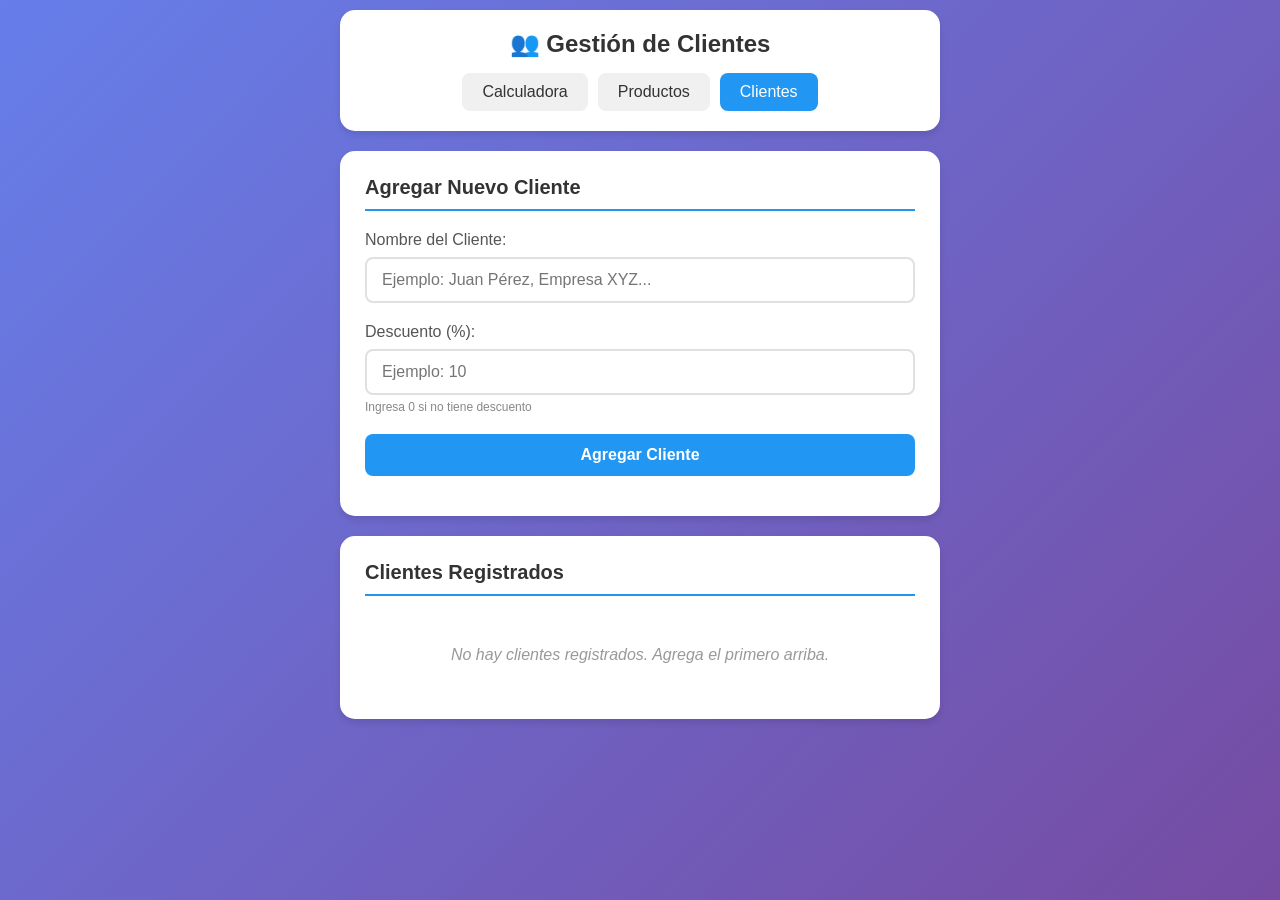
<file: calculadora-precios/clientes.html>
<!DOCTYPE html>
<html lang="es">
<head>
    <meta charset="UTF-8">
    <meta name="viewport" content="width=device-width, initial-scale=1.0">
    <meta name="theme-color" content="#2196F3">
    <title>Clientes - Calculadora de Precios</title>
    <link rel="manifest" href="/manifest.json">
    <link rel="stylesheet" href="styles.css">
</head>
<body>
    <div class="container">
        <header>
            <h1>👥 Gestión de Clientes</h1>
            <nav>
                <a href="index.html">Calculadora</a>
                <a href="productos.html">Productos</a>
                <a href="clientes.html" class="active">Clientes</a>
            </nav>
        </header>

        <main>
            <div class="card">
                <h2>Agregar Nuevo Cliente</h2>

                <div class="form-group">
                    <label for="nombre">Nombre del Cliente:</label>
                    <input type="text" id="nombre" class="input" placeholder="Ejemplo: Juan Pérez, Empresa XYZ...">
                </div>

                <div class="form-group">
                    <label for="descuento">Descuento (%):</label>
                    <input type="number" id="descuento" class="input" placeholder="Ejemplo: 10" min="0" max="100" step="0.1">
                    <small>Ingresa 0 si no tiene descuento</small>
                </div>

                <button onclick="agregarCliente()" class="btn btn-primary">Agregar Cliente</button>
                <div id="mensaje"></div>
            </div>

            <div class="card">
                <h2>Clientes Registrados</h2>
                <div id="listaClientes"></div>
            </div>
        </main>
    </div>

    <script src="app.js"></script>
    <script>
        window.addEventListener('load', mostrarClientes);

        function agregarCliente() {
            const nombre = document.getElementById('nombre').value.trim();
            const descuento = document.getElementById('descuento').value;
            const mensajeDiv = document.getElementById('mensaje');

            // Validaciones
            if (!nombre) {
                mensajeDiv.innerHTML = '<div class="error">⚠️ Ingresa el nombre del cliente</div>';
                return;
            }
            if (descuento === '' || parseFloat(descuento) < 0 || parseFloat(descuento) > 100) {
                mensajeDiv.innerHTML = '<div class="error">⚠️ Ingresa un descuento válido (0-100)</div>';
                return;
            }

            // Guardar cliente
            const clientes = obtenerClientes();
            clientes.push({
                nombre: nombre,
                descuento: descuento
            });
            guardarClientes(clientes);

            // Limpiar formulario
            document.getElementById('nombre').value = '';
            document.getElementById('descuento').value = '';

            mensajeDiv.innerHTML = '<div class="success">✅ Cliente agregado exitosamente</div>';
            setTimeout(() => mensajeDiv.innerHTML = '', 3000);

            mostrarClientes();
        }

        function mostrarClientes() {
            const clientes = obtenerClientes();
            const lista = document.getElementById('listaClientes');

            if (clientes.length === 0) {
                lista.innerHTML = '<p class="empty">No hay clientes registrados. Agrega el primero arriba.</p>';
                return;
            }

            let html = '<div class="tabla">';
            clientes.forEach((cli, index) => {
                html += `
                    <div class="tabla-item">
                        <div class="tabla-info">
                            <strong>${cli.nombre}</strong><br>
                            <span class="descuento">Descuento: ${parseFloat(cli.descuento).toFixed(1)}%</span>
                        </div>
                        <button onclick="eliminarCliente(${index})" class="btn btn-danger btn-small">Eliminar</button>
                    </div>
                `;
            });
            html += '</div>';
            lista.innerHTML = html;
        }

        function eliminarCliente(index) {
            if (confirm('¿Estás seguro de eliminar este cliente?')) {
                const clientes = obtenerClientes();
                clientes.splice(index, 1);
                guardarClientes(clientes);
                mostrarClientes();
            }
        }
    </script>
</body>
</html>
</file>
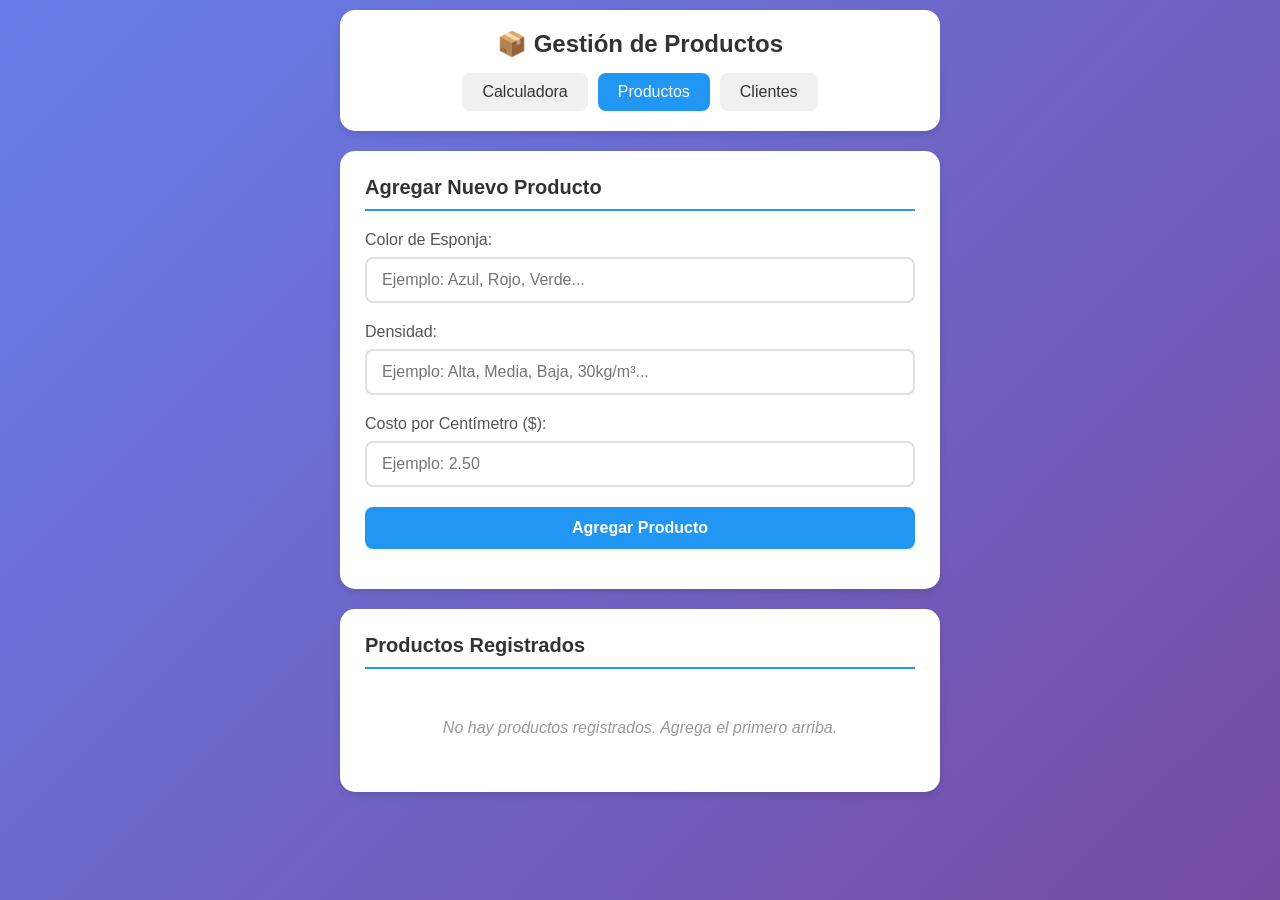
<file: calculadora-precios/productos.html>
<!DOCTYPE html>
<html lang="es">
<head>
    <meta charset="UTF-8">
    <meta name="viewport" content="width=device-width, initial-scale=1.0">
    <meta name="theme-color" content="#2196F3">
    <title>Productos - Calculadora de Precios</title>
    <link rel="manifest" href="/manifest.json">
    <link rel="stylesheet" href="styles.css">
</head>
<body>
    <div class="container">
        <header>
            <h1>📦 Gestión de Productos</h1>
            <nav>
                <a href="index.html">Calculadora</a>
                <a href="productos.html" class="active">Productos</a>
                <a href="clientes.html">Clientes</a>
            </nav>
        </header>

        <main>
            <div class="card">
                <h2>Agregar Nuevo Producto</h2>

                <div class="form-group">
                    <label for="color">Color de Esponja:</label>
                    <input type="text" id="color" class="input" placeholder="Ejemplo: Azul, Rojo, Verde...">
                </div>

                <div class="form-group">
                    <label for="densidad">Densidad:</label>
                    <input type="text" id="densidad" class="input" placeholder="Ejemplo: Alta, Media, Baja, 30kg/m³...">
                </div>

                <div class="form-group">
                    <label for="costoPorCm">Costo por Centímetro ($):</label>
                    <input type="number" id="costoPorCm" class="input" placeholder="Ejemplo: 2.50" min="0" step="0.01">
                </div>

                <button onclick="agregarProducto()" class="btn btn-primary">Agregar Producto</button>
                <div id="mensaje"></div>
            </div>

            <div class="card">
                <h2>Productos Registrados</h2>
                <div id="listaProductos"></div>
            </div>
        </main>
    </div>

    <script src="app.js"></script>
    <script>
        window.addEventListener('load', mostrarProductos);

        function agregarProducto() {
            const color = document.getElementById('color').value.trim();
            const densidad = document.getElementById('densidad').value.trim();
            const costoPorCm = document.getElementById('costoPorCm').value;
            const mensajeDiv = document.getElementById('mensaje');

            // Validaciones
            if (!color) {
                mensajeDiv.innerHTML = '<div class="error">⚠️ Ingresa el color</div>';
                return;
            }
            if (!densidad) {
                mensajeDiv.innerHTML = '<div class="error">⚠️ Ingresa la densidad</div>';
                return;
            }
            if (!costoPorCm || parseFloat(costoPorCm) <= 0) {
                mensajeDiv.innerHTML = '<div class="error">⚠️ Ingresa un costo válido</div>';
                return;
            }

            // Guardar producto
            const productos = obtenerProductos();
            productos.push({
                color: color,
                densidad: densidad,
                costoPorCm: costoPorCm
            });
            guardarProductos(productos);

            // Limpiar formulario
            document.getElementById('color').value = '';
            document.getElementById('densidad').value = '';
            document.getElementById('costoPorCm').value = '';

            mensajeDiv.innerHTML = '<div class="success">✅ Producto agregado exitosamente</div>';
            setTimeout(() => mensajeDiv.innerHTML = '', 3000);

            mostrarProductos();
        }

        function mostrarProductos() {
            const productos = obtenerProductos();
            const lista = document.getElementById('listaProductos');

            if (productos.length === 0) {
                lista.innerHTML = '<p class="empty">No hay productos registrados. Agrega el primero arriba.</p>';
                return;
            }

            let html = '<div class="tabla">';
            productos.forEach((prod, index) => {
                html += `
                    <div class="tabla-item">
                        <div class="tabla-info">
                            <strong>${prod.color} - ${prod.densidad}</strong><br>
                            <span class="precio">$${parseFloat(prod.costoPorCm).toFixed(2)}/cm</span>
                        </div>
                        <button onclick="eliminarProducto(${index})" class="btn btn-danger btn-small">Eliminar</button>
                    </div>
                `;
            });
            html += '</div>';
            lista.innerHTML = html;
        }

        function eliminarProducto(index) {
            if (confirm('¿Estás seguro de eliminar este producto?')) {
                const productos = obtenerProductos();
                productos.splice(index, 1);
                guardarProductos(productos);
                mostrarProductos();
            }
        }
    </script>
</body>
</html>
</file>
<file: styles.css>
* {
    margin: 0;
    padding: 0;
    box-sizing: border-box;
}

body {
    font-family: -apple-system, BlinkMacSystemFont, 'Segoe UI', Roboto, 'Helvetica Neue', Arial, sans-serif;
    background: linear-gradient(135deg, #667eea 0%, #764ba2 100%);
    min-height: 100vh;
    padding: 10px;
}

.container {
    max-width: 600px;
    margin: 0 auto;
}

header {
    background: white;
    border-radius: 15px;
    padding: 20px;
    margin-bottom: 20px;
    box-shadow: 0 4px 6px rgba(0, 0, 0, 0.1);
}

header h1 {
    color: #333;
    font-size: 24px;
    margin-bottom: 15px;
    text-align: center;
}

nav {
    display: flex;
    gap: 10px;
    justify-content: center;
    flex-wrap: wrap;
}

nav a {
    text-decoration: none;
    padding: 10px 20px;
    background: #f0f0f0;
    color: #333;
    border-radius: 8px;
    font-weight: 500;
    transition: all 0.3s;
}

nav a.active {
    background: #2196F3;
    color: white;
}

nav a:hover {
    transform: translateY(-2px);
    box-shadow: 0 2px 4px rgba(0, 0, 0, 0.1);
}

main {
    margin-bottom: 20px;
}

.card {
    background: white;
    border-radius: 15px;
    padding: 25px;
    margin-bottom: 20px;
    box-shadow: 0 4px 6px rgba(0, 0, 0, 0.1);
}

.card h2 {
    color: #333;
    font-size: 20px;
    margin-bottom: 20px;
    border-bottom: 2px solid #2196F3;
    padding-bottom: 10px;
}

.card h3 {
    color: #333;
    font-size: 18px;
    margin-bottom: 15px;
}

.form-group {
    margin-bottom: 20px;
}

.form-group label {
    display: block;
    margin-bottom: 8px;
    color: #555;
    font-weight: 500;
}

.form-group small {
    display: block;
    margin-top: 5px;
    color: #888;
    font-size: 12px;
}

.input {
    width: 100%;
    padding: 12px 15px;
    border: 2px solid #e0e0e0;
    border-radius: 8px;
    font-size: 16px;
    transition: border-color 0.3s;
}

.input:focus {
    outline: none;
    border-color: #2196F3;
}

.btn {
    padding: 12px 25px;
    border: none;
    border-radius: 8px;
    font-size: 16px;
    font-weight: 600;
    cursor: pointer;
    transition: all 0.3s;
    width: 100%;
}

.btn-primary {
    background: #2196F3;
    color: white;
}

.btn-primary:hover {
    background: #1976D2;
    transform: translateY(-2px);
    box-shadow: 0 4px 8px rgba(33, 150, 243, 0.3);
}

.btn-danger {
    background: #f44336;
    color: white;
}

.btn-danger:hover {
    background: #d32f2f;
}

.btn-small {
    padding: 8px 15px;
    font-size: 14px;
    width: auto;
}

.info-box {
    margin-top: 10px;
    padding: 12px;
    background: #e3f2fd;
    border-left: 4px solid #2196F3;
    border-radius: 4px;
    font-size: 14px;
    line-height: 1.6;
}

.resultado {
    margin-top: 25px;
}

.success {
    background: #e8f5e9;
    border-left: 4px solid #4caf50;
    padding: 20px;
    border-radius: 8px;
    animation: slideIn 0.3s ease;
}

.success h3 {
    color: #2e7d32;
    margin-bottom: 15px;
}

.detalle {
    color: #333;
    line-height: 1.8;
}

.detalle p {
    margin-bottom: 8px;
}

.detalle hr {
    border: none;
    border-top: 1px solid #c8e6c9;
    margin: 15px 0;
}

.precio-final {
    font-size: 22px;
    color: #2e7d32;
    margin-top: 10px;
}

.error {
    background: #ffebee;
    border-left: 4px solid #f44336;
    padding: 15px;
    border-radius: 8px;
    color: #c62828;
    animation: shake 0.5s ease;
}

#mensaje {
    margin-top: 15px;
}

.instrucciones ol {
    color: #555;
    line-height: 2;
    padding-left: 25px;
}

.instrucciones a {
    color: #2196F3;
    text-decoration: none;
    font-weight: 600;
}

.instrucciones a:hover {
    text-decoration: underline;
}

.tabla {
    display: flex;
    flex-direction: column;
    gap: 12px;
}

.tabla-item {
    display: flex;
    justify-content: space-between;
    align-items: center;
    padding: 15px;
    background: #f9f9f9;
    border-radius: 8px;
    border: 1px solid #e0e0e0;
}

.tabla-info {
    flex: 1;
}

.tabla-info strong {
    color: #333;
    font-size: 16px;
}

.precio {
    color: #2196F3;
    font-weight: 600;
    font-size: 15px;
}

.descuento {
    color: #4caf50;
    font-weight: 600;
    font-size: 15px;
}

.empty {
    text-align: center;
    color: #999;
    padding: 30px;
    font-style: italic;
}

@keyframes slideIn {
    from {
        opacity: 0;
        transform: translateY(-10px);
    }
    to {
        opacity: 1;
        transform: translateY(0);
    }
}

@keyframes shake {
    0%, 100% { transform: translateX(0); }
    25% { transform: translateX(-5px); }
    75% { transform: translateX(5px); }
}

/* Responsive */
@media (max-width: 480px) {
    header h1 {
        font-size: 20px;
    }

    .card {
        padding: 20px;
    }

    .tabla-item {
        flex-direction: column;
        gap: 10px;
        align-items: flex-start;
    }

    .btn-small {
        width: 100%;
    }
}
</file>
<file: calculadora-precios/styles.css>
* {
    margin: 0;
    padding: 0;
    box-sizing: border-box;
}

body {
    font-family: -apple-system, BlinkMacSystemFont, 'Segoe UI', Roboto, 'Helvetica Neue', Arial, sans-serif;
    background: linear-gradient(135deg, #667eea 0%, #764ba2 100%);
    min-height: 100vh;
    padding: 10px;
}

.container {
    max-width: 600px;
    margin: 0 auto;
}

header {
    background: white;
    border-radius: 15px;
    padding: 20px;
    margin-bottom: 20px;
    box-shadow: 0 4px 6px rgba(0, 0, 0, 0.1);
}

header h1 {
    color: #333;
    font-size: 24px;
    margin-bottom: 15px;
    text-align: center;
}

nav {
    display: flex;
    gap: 10px;
    justify-content: center;
    flex-wrap: wrap;
}

nav a {
    text-decoration: none;
    padding: 10px 20px;
    background: #f0f0f0;
    color: #333;
    border-radius: 8px;
    font-weight: 500;
    transition: all 0.3s;
}

nav a.active {
    background: #2196F3;
    color: white;
}

nav a:hover {
    transform: translateY(-2px);
    box-shadow: 0 2px 4px rgba(0, 0, 0, 0.1);
}

main {
    margin-bottom: 20px;
}

.card {
    background: white;
    border-radius: 15px;
    padding: 25px;
    margin-bottom: 20px;
    box-shadow: 0 4px 6px rgba(0, 0, 0, 0.1);
}

.card h2 {
    color: #333;
    font-size: 20px;
    margin-bottom: 20px;
    border-bottom: 2px solid #2196F3;
    padding-bottom: 10px;
}

.card h3 {
    color: #333;
    font-size: 18px;
    margin-bottom: 15px;
}

.form-group {
    margin-bottom: 20px;
}

.form-group label {
    display: block;
    margin-bottom: 8px;
    color: #555;
    font-weight: 500;
}

.form-group small {
    display: block;
    margin-top: 5px;
    color: #888;
    font-size: 12px;
}

.input {
    width: 100%;
    padding: 12px 15px;
    border: 2px solid #e0e0e0;
    border-radius: 8px;
    font-size: 16px;
    transition: border-color 0.3s;
}

.input:focus {
    outline: none;
    border-color: #2196F3;
}

.btn {
    padding: 12px 25px;
    border: none;
    border-radius: 8px;
    font-size: 16px;
    font-weight: 600;
    cursor: pointer;
    transition: all 0.3s;
    width: 100%;
}

.btn-primary {
    background: #2196F3;
    color: white;
}

.btn-primary:hover {
    background: #1976D2;
    transform: translateY(-2px);
    box-shadow: 0 4px 8px rgba(33, 150, 243, 0.3);
}

.btn-danger {
    background: #f44336;
    color: white;
}

.btn-danger:hover {
    background: #d32f2f;
}

.btn-small {
    padding: 8px 15px;
    font-size: 14px;
    width: auto;
}

.info-box {
    margin-top: 10px;
    padding: 12px;
    background: #e3f2fd;
    border-left: 4px solid #2196F3;
    border-radius: 4px;
    font-size: 14px;
    line-height: 1.6;
}

.resultado {
    margin-top: 25px;
}

.success {
    background: #e8f5e9;
    border-left: 4px solid #4caf50;
    padding: 20px;
    border-radius: 8px;
    animation: slideIn 0.3s ease;
}

.success h3 {
    color: #2e7d32;
    margin-bottom: 15px;
}

.detalle {
    color: #333;
    line-height: 1.8;
}

.detalle p {
    margin-bottom: 8px;
}

.detalle hr {
    border: none;
    border-top: 1px solid #c8e6c9;
    margin: 15px 0;
}

.precio-final {
    font-size: 22px;
    color: #2e7d32;
    margin-top: 10px;
}

.error {
    background: #ffebee;
    border-left: 4px solid #f44336;
    padding: 15px;
    border-radius: 8px;
    color: #c62828;
    animation: shake 0.5s ease;
}

#mensaje {
    margin-top: 15px;
}

.instrucciones ol {
    color: #555;
    line-height: 2;
    padding-left: 25px;
}

.instrucciones a {
    color: #2196F3;
    text-decoration: none;
    font-weight: 600;
}

.instrucciones a:hover {
    text-decoration: underline;
}

.tabla {
    display: flex;
    flex-direction: column;
    gap: 12px;
}

.tabla-item {
    display: flex;
    justify-content: space-between;
    align-items: center;
    padding: 15px;
    background: #f9f9f9;
    border-radius: 8px;
    border: 1px solid #e0e0e0;
}

.tabla-info {
    flex: 1;
}

.tabla-info strong {
    color: #333;
    font-size: 16px;
}

.precio {
    color: #2196F3;
    font-weight: 600;
    font-size: 15px;
}

.descuento {
    color: #4caf50;
    font-weight: 600;
    font-size: 15px;
}

.empty {
    text-align: center;
    color: #999;
    padding: 30px;
    font-style: italic;
}

@keyframes slideIn {
    from {
        opacity: 0;
        transform: translateY(-10px);
    }
    to {
        opacity: 1;
        transform: translateY(0);
    }
}

@keyframes shake {
    0%, 100% { transform: translateX(0); }
    25% { transform: translateX(-5px); }
    75% { transform: translateX(5px); }
}

/* Responsive */
@media (max-width: 480px) {
    header h1 {
        font-size: 20px;
    }

    .card {
        padding: 20px;
    }

    .tabla-item {
        flex-direction: column;
        gap: 10px;
        align-items: flex-start;
    }

    .btn-small {
        width: 100%;
    }
}
</file>
